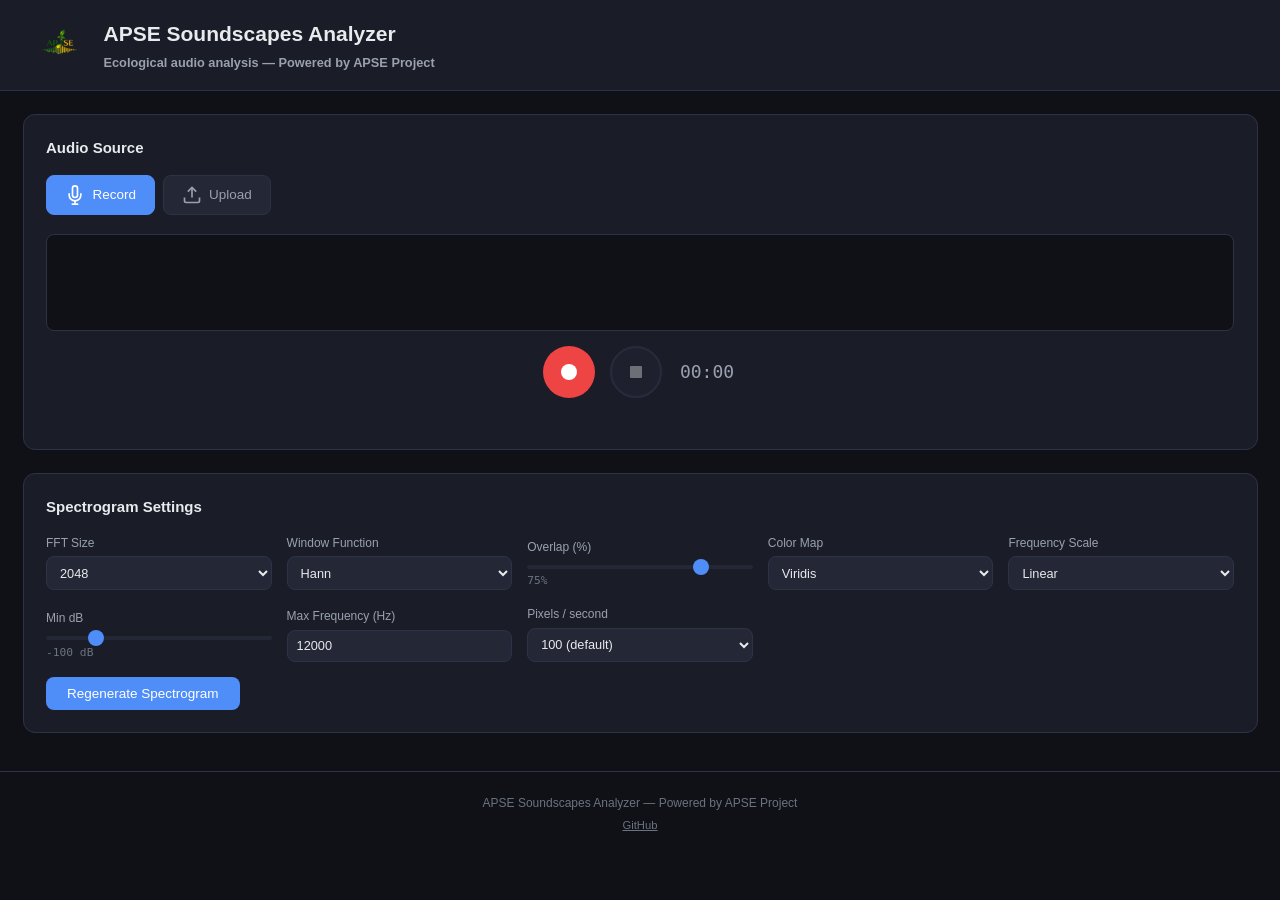
<file: index.html>
<!DOCTYPE html>
<html lang="it">
<head>
    <meta charset="UTF-8">
    <meta name="viewport" content="width=device-width, initial-scale=1.0">
    <title>APSE Soundscapes Analyzer</title>
    <link rel="stylesheet" href="css/style.css">
</head>
<body>
    <header class="app-header">
        <div class="header-content">
            <div class="logo">
                <img src="logo_apse.png" alt="APSE Logo" style="height: 48px;">
                <div>
                    <span style="font-size: 1.4rem; font-weight: 700;">APSE Soundscapes Analyzer</span>
                    <p class="subtitle">Ecological audio analysis &mdash; Powered by APSE Project</p>
                </div>
            </div>
        </div>
    </header>

    <main class="app-main">
        <!-- Source Selection -->
        <section class="panel source-panel">
            <h2 class="panel-title">Audio Source</h2>
            <div class="source-tabs">
                <button class="tab-btn active" data-tab="record">
                    <svg viewBox="0 0 24 24" width="20" height="20" fill="none" stroke="currentColor" stroke-width="2">
                        <path d="M12 1a3 3 0 0 0-3 3v8a3 3 0 0 0 6 0V4a3 3 0 0 0-3-3z"/>
                        <path d="M19 10v2a7 7 0 0 1-14 0v-2"/>
                        <line x1="12" y1="19" x2="12" y2="23"/>
                        <line x1="8" y1="23" x2="16" y2="23"/>
                    </svg>
                    Record
                </button>
                <button class="tab-btn" data-tab="upload">
                    <svg viewBox="0 0 24 24" width="20" height="20" fill="none" stroke="currentColor" stroke-width="2">
                        <path d="M21 15v4a2 2 0 0 1-2 2H5a2 2 0 0 1-2-2v-4"/>
                        <polyline points="17 8 12 3 7 8"/>
                        <line x1="12" y1="3" x2="12" y2="15"/>
                    </svg>
                    Upload
                </button>
            </div>

            <!-- Record Tab -->
            <div class="tab-content active" id="tab-record">
                <div class="record-container">
                    <div class="record-visualizer">
                        <canvas id="record-waveform" width="600" height="80"></canvas>
                    </div>
                    <div class="record-controls">
                        <button id="btn-record" class="btn btn-record" title="Start Recording">
                            <svg viewBox="0 0 24 24" width="24" height="24" fill="currentColor">
                                <circle cx="12" cy="12" r="8"/>
                            </svg>
                        </button>
                        <button id="btn-stop-record" class="btn btn-stop" title="Stop Recording" disabled>
                            <svg viewBox="0 0 24 24" width="24" height="24" fill="currentColor">
                                <rect x="6" y="6" width="12" height="12" rx="1"/>
                            </svg>
                        </button>
                        <span id="record-timer" class="record-timer">00:00</span>
                    </div>
                    <div id="record-status" class="status-msg"></div>
                </div>
            </div>

            <!-- Upload Tab -->
            <div class="tab-content" id="tab-upload">
                <div class="upload-container" id="drop-zone">
                    <svg viewBox="0 0 24 24" width="48" height="48" fill="none" stroke="currentColor" stroke-width="1.5">
                        <path d="M21 15v4a2 2 0 0 1-2 2H5a2 2 0 0 1-2-2v-4"/>
                        <polyline points="17 8 12 3 7 8"/>
                        <line x1="12" y1="3" x2="12" y2="15"/>
                    </svg>
                    <p>Drag and drop an audio file here</p>
                    <p class="upload-hint">or</p>
                    <label class="btn btn-primary upload-btn">
                        Browse Files
                        <input type="file" id="file-input" accept="audio/*,.wav,.mp3,.ogg,.flac,.m4a,.aac,.webm" hidden>
                    </label>
                    <p class="upload-formats">WAV, MP3, OGG, FLAC, M4A, AAC, WebM</p>
                </div>
                <div id="file-info" class="file-info hidden"></div>
            </div>
        </section>

        <!-- Spectrogram Display -->
        <section class="panel spectrogram-panel hidden" id="spectrogram-section">
            <div class="spectrogram-header">
                <h2 class="panel-title">Spectrogram</h2>
                <div class="spectrogram-actions">
                    <button id="btn-zoom-in" class="btn btn-icon" title="Zoom In">
                        <svg viewBox="0 0 24 24" width="18" height="18" fill="none" stroke="currentColor" stroke-width="2">
                            <circle cx="11" cy="11" r="8"/><line x1="21" y1="21" x2="16.65" y2="16.65"/>
                            <line x1="11" y1="8" x2="11" y2="14"/><line x1="8" y1="11" x2="14" y2="11"/>
                        </svg>
                    </button>
                    <button id="btn-zoom-out" class="btn btn-icon" title="Zoom Out">
                        <svg viewBox="0 0 24 24" width="18" height="18" fill="none" stroke="currentColor" stroke-width="2">
                            <circle cx="11" cy="11" r="8"/><line x1="21" y1="21" x2="16.65" y2="16.65"/>
                            <line x1="8" y1="11" x2="14" y2="11"/>
                        </svg>
                    </button>
                    <button id="btn-zoom-reset" class="btn btn-icon" title="Reset Zoom">
                        <svg viewBox="0 0 24 24" width="18" height="18" fill="none" stroke="currentColor" stroke-width="2">
                            <polyline points="1 4 1 10 7 10"/><polyline points="23 20 23 14 17 14"/>
                            <path d="M20.49 9A9 9 0 0 0 5.64 5.64L1 10m22 4l-4.64 4.36A9 9 0 0 1 3.51 15"/>
                        </svg>
                    </button>
                    <div class="divider-v"></div>
                    <button id="btn-export-png" class="btn btn-icon" title="Export as PNG">
                        <svg viewBox="0 0 24 24" width="18" height="18" fill="none" stroke="currentColor" stroke-width="2">
                            <path d="M21 15v4a2 2 0 0 1-2 2H5a2 2 0 0 1-2-2v-4"/>
                            <polyline points="7 10 12 15 17 10"/>
                            <line x1="12" y1="15" x2="12" y2="3"/>
                        </svg>
                    </button>
                </div>
            </div>

            <div class="spectrogram-wrapper" id="spectrogram-wrapper">
                <canvas id="spectrogram-freq-axis" class="freq-axis" width="60" height="512"></canvas>
                <div class="spectrogram-scroll" id="spectrogram-scroll">
                    <canvas id="spectrogram-canvas" width="1200" height="512"></canvas>
                    <canvas id="spectrogram-overlay" class="spectrogram-overlay" width="1200" height="512"></canvas>
                </div>
            </div>
            <div class="spectrogram-time-axis-wrapper">
                <div class="freq-axis-spacer"></div>
                <div class="time-axis-scroll" id="time-axis-scroll">
                    <canvas id="spectrogram-time-axis" class="time-axis" width="1200" height="30"></canvas>
                </div>
            </div>

            <div class="color-legend" id="color-legend">
                <span class="legend-label">-100 dB</span>
                <canvas id="color-legend-canvas" width="200" height="14"></canvas>
                <span class="legend-label">0 dB</span>
            </div>

            <div class="cursor-info" id="cursor-info">
                <span id="cursor-time">Time: --</span>
                <span id="cursor-freq">Freq: --</span>
                <span id="cursor-amp">Amp: --</span>
            </div>

            <div class="analyze-species-container">
                <button id="analyzeSpeciesBtn" class="btn analyze-species-btn" onclick="window.open('https://birdnet.cornell.edu/demo', '_blank')">Analyze species here</button>
            </div>
        </section>

        <!-- Species Analysis Link -->
        <div class="species-link-container hidden" id="species-link-section">
            <a href="https://birdnet.cornell.edu/demo" target="_blank" rel="noopener noreferrer" class="species-link">
                <svg viewBox="0 0 24 24" width="16" height="16" fill="none" stroke="currentColor" stroke-width="2">
                    <circle cx="11" cy="11" r="8"/><line x1="21" y1="21" x2="16.65" y2="16.65"/>
                </svg>
                Analizza le specie qui
                <svg viewBox="0 0 24 24" width="14" height="14" fill="none" stroke="currentColor" stroke-width="2">
                    <path d="M18 13v6a2 2 0 0 1-2 2H5a2 2 0 0 1-2-2V8a2 2 0 0 1 2-2h6"/>
                    <polyline points="15 3 21 3 21 9"/>
                    <line x1="10" y1="14" x2="21" y2="3"/>
                </svg>
            </a>
        </div>

        <!-- Audio Player -->
        <section class="panel player-panel hidden" id="player-section">
            <div class="player-controls">
                <button id="btn-play" class="btn btn-play" title="Play">
                    <svg viewBox="0 0 24 24" width="22" height="22" fill="currentColor">
                        <polygon points="5 3 19 12 5 21 5 3"/>
                    </svg>
                </button>
                <button id="btn-pause" class="btn btn-play hidden" title="Pause">
                    <svg viewBox="0 0 24 24" width="22" height="22" fill="currentColor">
                        <rect x="6" y="4" width="4" height="16"/><rect x="14" y="4" width="4" height="16"/>
                    </svg>
                </button>
                <div class="player-progress-wrapper">
                    <div class="player-progress" id="player-progress">
                        <div class="player-progress-bar" id="player-progress-bar"></div>
                    </div>
                    <div class="player-time">
                        <span id="player-current">0:00</span>
                        <span id="player-duration">0:00</span>
                    </div>
                </div>
                <div class="volume-control">
                    <svg viewBox="0 0 24 24" width="18" height="18" fill="none" stroke="currentColor" stroke-width="2">
                        <polygon points="11 5 6 9 2 9 2 15 6 15 11 19 11 5"/>
                        <path d="M19.07 4.93a10 10 0 0 1 0 14.14M15.54 8.46a5 5 0 0 1 0 7.07"/>
                    </svg>
                    <input type="range" id="volume-slider" min="0" max="1" step="0.05" value="0.8" class="volume-slider">
                </div>
            </div>
        </section>

        <!-- Settings -->
        <section class="panel settings-panel">
            <h2 class="panel-title">Spectrogram Settings</h2>
            <div class="settings-grid">
                <div class="setting-group">
                    <label for="fft-size">FFT Size</label>
                    <select id="fft-size">
                        <option value="256">256</option>
                        <option value="512">512</option>
                        <option value="1024">1024</option>
                        <option value="2048" selected>2048</option>
                        <option value="4096">4096</option>
                        <option value="8192">8192</option>
                    </select>
                </div>
                <div class="setting-group">
                    <label for="window-fn">Window Function</label>
                    <select id="window-fn">
                        <option value="hann" selected>Hann</option>
                        <option value="hamming">Hamming</option>
                        <option value="blackman">Blackman</option>
                        <option value="bartlett">Bartlett</option>
                        <option value="rectangular">Rectangular</option>
                    </select>
                </div>
                <div class="setting-group">
                    <label for="overlap">Overlap (%)</label>
                    <input type="range" id="overlap" min="0" max="95" step="5" value="75">
                    <span id="overlap-value" class="range-value">75%</span>
                </div>
                <div class="setting-group">
                    <label for="color-map">Color Map</label>
                    <select id="color-map">
                        <option value="viridis" selected>Viridis</option>
                        <option value="magma">Magma</option>
                        <option value="inferno">Inferno</option>
                        <option value="plasma">Plasma</option>
                        <option value="grayscale">Grayscale</option>
                        <option value="jet">Jet</option>
                    </select>
                </div>
                <div class="setting-group">
                    <label for="freq-scale">Frequency Scale</label>
                    <select id="freq-scale">
                        <option value="linear" selected>Linear</option>
                        <option value="mel">Mel</option>
                        <option value="log">Logarithmic</option>
                    </select>
                </div>
                <div class="setting-group">
                    <label for="min-db">Min dB</label>
                    <input type="range" id="min-db" min="-120" max="-20" step="5" value="-100">
                    <span id="min-db-value" class="range-value">-100 dB</span>
                </div>
                <div class="setting-group">
                    <label for="max-freq">Max Frequency (Hz)</label>
                    <input type="number" id="max-freq" min="1000" max="24000" step="500" value="12000">
                </div>
                <div class="setting-group">
                    <label for="pixels-per-sec">Pixels / second</label>
                    <select id="pixels-per-sec">
                        <option value="50">50 (compact)</option>
                        <option value="100" selected>100 (default)</option>
                        <option value="200">200 (detailed)</option>
                        <option value="400">400 (high detail)</option>
                    </select>
                </div>
                <div class="setting-actions">
                    <button id="btn-regenerate" class="btn btn-primary">Regenerate Spectrogram</button>
                </div>
            </div>
        </section>
    </main>

    <footer class="app-footer">
        <p>APSE Soundscapes Analyzer &mdash; Powered by APSE Project</p>
        <p style="margin-top: 0.3rem; font-size: 0.75rem;">
            <a href="https://github.com/ApseProjectEU/apse-birdnet-server" target="_blank" style="color: var(--text-muted);">GitHub</a>
        </p>
    </footer>

    <!-- Loading overlay -->
    <div class="loading-overlay hidden" id="loading-overlay">
        <div class="loading-spinner"></div>
        <p id="loading-text">Generating spectrogram...</p>
    </div>

    <script src="js/colormaps.js"></script>
    <script src="js/spectrogram.js"></script>
    <script src="js/recorder.js"></script>
    <script src="js/player.js"></script>
    <script src="js/app.js"></script>
</body>
</html>
</file>
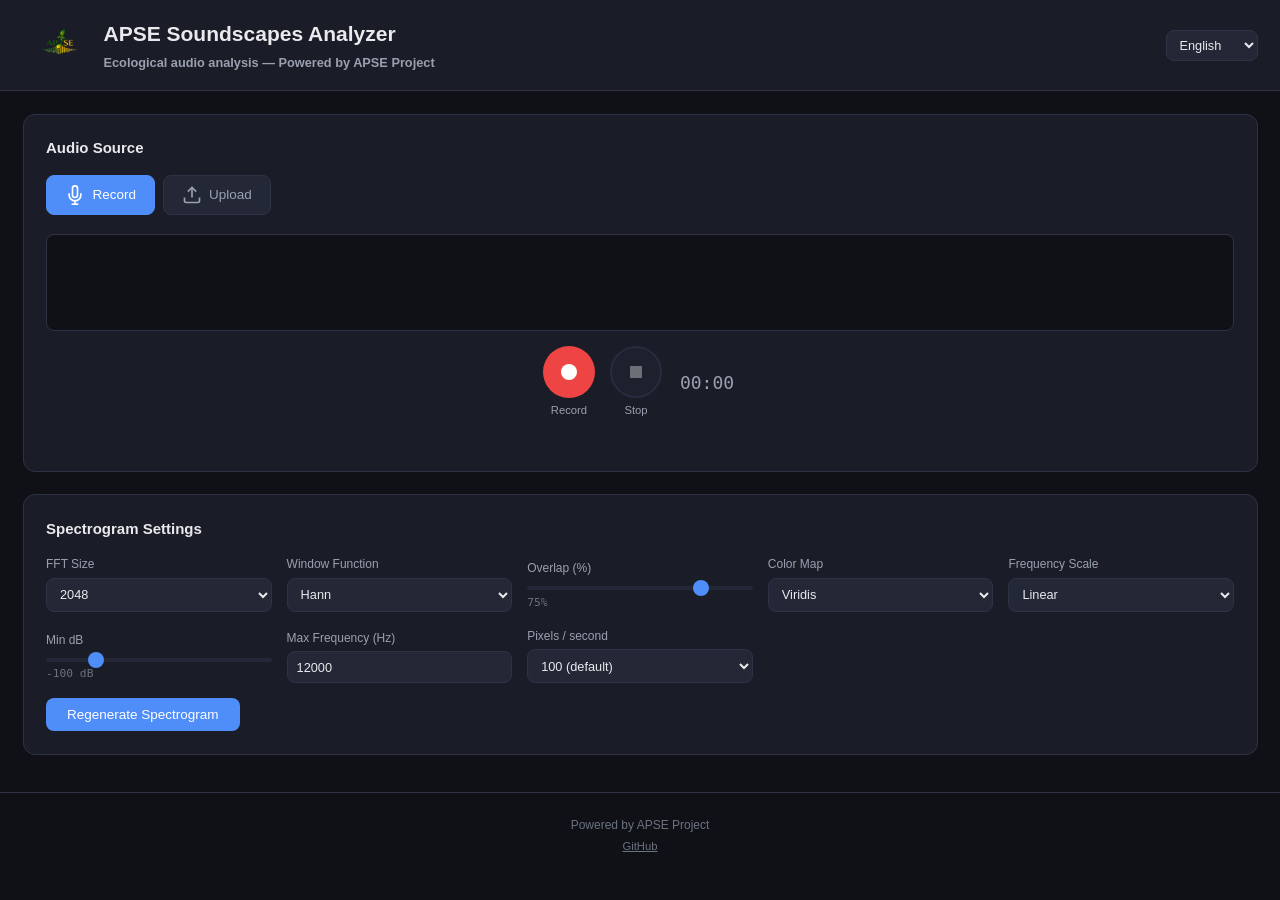
<file: webapp/index.html>
<!DOCTYPE html>
<html lang="en">
<head>
    <meta charset="UTF-8">
    <meta name="viewport" content="width=device-width, initial-scale=1.0">
    <title>APSE Soundscapes Analyzer</title>
    <link rel="stylesheet" href="css/style.css">
</head>
<body>
    <header class="app-header">
        <div class="header-content">
            <div class="logo">
                <img src="logo_apse.png" alt="APSE Logo" style="height: 48px;">
                <div>
                    <span id="appTitle" style="font-size: 1.4rem; font-weight: 700;">APSE Soundscapes Analyzer</span>
                    <p class="subtitle">Ecological audio analysis &mdash; Powered by APSE Project</p>
                </div>
            </div>
            <select id="languageSelector">
                <option value="en">English</option>
                <option value="it">Italiano</option>
                <option value="es">Español</option>
                <option value="el">Ελληνικά</option>
            </select>
        </div>
    </header>

    <main class="app-main">
        <!-- Source Selection -->
        <section class="panel source-panel">
            <h2 class="panel-title">Audio Source</h2>
            <div class="source-tabs">
                <button class="tab-btn active" data-tab="record">
                    <svg viewBox="0 0 24 24" width="20" height="20" fill="none" stroke="currentColor" stroke-width="2">
                        <path d="M12 1a3 3 0 0 0-3 3v8a3 3 0 0 0 6 0V4a3 3 0 0 0-3-3z"/>
                        <path d="M19 10v2a7 7 0 0 1-14 0v-2"/>
                        <line x1="12" y1="19" x2="12" y2="23"/>
                        <line x1="8" y1="23" x2="16" y2="23"/>
                    </svg>
                    <span>Record</span>
                </button>
                <button class="tab-btn" data-tab="upload">
                    <svg viewBox="0 0 24 24" width="20" height="20" fill="none" stroke="currentColor" stroke-width="2">
                        <path d="M21 15v4a2 2 0 0 1-2 2H5a2 2 0 0 1-2-2v-4"/>
                        <polyline points="17 8 12 3 7 8"/>
                        <line x1="12" y1="3" x2="12" y2="15"/>
                    </svg>
                    Upload
                </button>
            </div>

            <!-- Record Tab -->
            <div class="tab-content active" id="tab-record">
                <div class="record-container">
                    <div class="record-visualizer">
                        <canvas id="record-waveform" width="600" height="80"></canvas>
                    </div>
                    <div class="record-controls">
                        <div class="record-btn-group">
                            <button id="btn-record" class="btn btn-record" title="Start Recording">
                                <svg viewBox="0 0 24 24" width="24" height="24" fill="currentColor">
                                    <circle cx="12" cy="12" r="8"/>
                                </svg>
                            </button>
                            <span id="recordBtn" class="record-btn-label">Record</span>
                        </div>
                        <div class="record-btn-group">
                            <button id="btn-stop-record" class="btn btn-stop" title="Stop Recording" disabled>
                                <svg viewBox="0 0 24 24" width="24" height="24" fill="currentColor">
                                    <rect x="6" y="6" width="12" height="12" rx="1"/>
                                </svg>
                            </button>
                            <span id="stopBtn" class="record-btn-label">Stop</span>
                        </div>
                        <span id="record-timer" class="record-timer">00:00</span>
                    </div>
                    <div id="record-status" class="status-msg"></div>
                </div>
            </div>

            <!-- Upload Tab -->
            <div class="tab-content" id="tab-upload">
                <div class="upload-container" id="drop-zone">
                    <svg viewBox="0 0 24 24" width="48" height="48" fill="none" stroke="currentColor" stroke-width="1.5">
                        <path d="M21 15v4a2 2 0 0 1-2 2H5a2 2 0 0 1-2-2v-4"/>
                        <polyline points="17 8 12 3 7 8"/>
                        <line x1="12" y1="3" x2="12" y2="15"/>
                    </svg>
                    <p>Drag and drop an audio file here</p>
                    <p class="upload-hint">or</p>
                    <label class="btn btn-primary upload-btn">
                        <span id="uploadLabel">Upload audio</span>
                        <input type="file" id="file-input" accept="audio/*,.wav,.mp3,.ogg,.flac,.m4a,.aac,.webm" hidden>
                    </label>
                    <p class="upload-formats">WAV, MP3, OGG, FLAC, M4A, AAC, WebM</p>
                </div>
                <div id="file-info" class="file-info hidden"></div>
            </div>
        </section>

        <!-- Spectrogram Display -->
        <section class="panel spectrogram-panel hidden" id="spectrogram-section">
            <div class="spectrogram-header">
                <h2 class="panel-title">Spectrogram</h2>
                <div class="spectrogram-actions">
                    <button id="btn-zoom-in" class="btn btn-icon" title="Zoom In">
                        <svg viewBox="0 0 24 24" width="18" height="18" fill="none" stroke="currentColor" stroke-width="2">
                            <circle cx="11" cy="11" r="8"/><line x1="21" y1="21" x2="16.65" y2="16.65"/>
                            <line x1="11" y1="8" x2="11" y2="14"/><line x1="8" y1="11" x2="14" y2="11"/>
                        </svg>
                    </button>
                    <button id="btn-zoom-out" class="btn btn-icon" title="Zoom Out">
                        <svg viewBox="0 0 24 24" width="18" height="18" fill="none" stroke="currentColor" stroke-width="2">
                            <circle cx="11" cy="11" r="8"/><line x1="21" y1="21" x2="16.65" y2="16.65"/>
                            <line x1="8" y1="11" x2="14" y2="11"/>
                        </svg>
                    </button>
                    <button id="btn-zoom-reset" class="btn btn-icon" title="Reset Zoom">
                        <svg viewBox="0 0 24 24" width="18" height="18" fill="none" stroke="currentColor" stroke-width="2">
                            <polyline points="1 4 1 10 7 10"/><polyline points="23 20 23 14 17 14"/>
                            <path d="M20.49 9A9 9 0 0 0 5.64 5.64L1 10m22 4l-4.64 4.36A9 9 0 0 1 3.51 15"/>
                        </svg>
                    </button>
                    <div class="divider-v"></div>
                    <button id="btn-export-png" class="btn btn-icon" title="Export as PNG">
                        <svg viewBox="0 0 24 24" width="18" height="18" fill="none" stroke="currentColor" stroke-width="2">
                            <path d="M21 15v4a2 2 0 0 1-2 2H5a2 2 0 0 1-2-2v-4"/>
                            <polyline points="7 10 12 15 17 10"/>
                            <line x1="12" y1="15" x2="12" y2="3"/>
                        </svg>
                    </button>
                </div>
            </div>

            <div class="spectrogram-wrapper" id="spectrogram-wrapper">
                <canvas id="spectrogram-freq-axis" class="freq-axis" width="60" height="512"></canvas>
                <div class="spectrogram-scroll" id="spectrogram-scroll">
                    <canvas id="spectrogram-canvas" width="1200" height="512"></canvas>
                    <canvas id="spectrogram-overlay" class="spectrogram-overlay" width="1200" height="512"></canvas>
                </div>
            </div>
            <div class="spectrogram-time-axis-wrapper">
                <div class="freq-axis-spacer"></div>
                <div class="time-axis-scroll" id="time-axis-scroll">
                    <canvas id="spectrogram-time-axis" class="time-axis" width="1200" height="30"></canvas>
                </div>
            </div>

            <div class="color-legend" id="color-legend">
                <span class="legend-label">-100 dB</span>
                <canvas id="color-legend-canvas" width="200" height="14"></canvas>
                <span class="legend-label">0 dB</span>
            </div>

            <div class="cursor-info" id="cursor-info">
                <span id="cursor-time">Time: --</span>
                <span id="cursor-freq">Freq: --</span>
                <span id="cursor-amp">Amp: --</span>
            </div>

            <div class="analyze-species-container">
                <button id="analyzeSpeciesBtn" class="btn analyze-species-btn" onclick="window.open('https://birdnet.cornell.edu/demo', '_blank')">Analyze species here</button>
            </div>
        </section>

        <!-- Species Analysis Link -->
        <div class="species-link-container hidden" id="species-link-section">
            <a href="https://birdnet.cornell.edu/demo" target="_blank" rel="noopener noreferrer" class="species-link">
                <svg viewBox="0 0 24 24" width="16" height="16" fill="none" stroke="currentColor" stroke-width="2">
                    <circle cx="11" cy="11" r="8"/><line x1="21" y1="21" x2="16.65" y2="16.65"/>
                </svg>
                Analizza le specie qui
                <svg viewBox="0 0 24 24" width="14" height="14" fill="none" stroke="currentColor" stroke-width="2">
                    <path d="M18 13v6a2 2 0 0 1-2 2H5a2 2 0 0 1-2-2V8a2 2 0 0 1 2-2h6"/>
                    <polyline points="15 3 21 3 21 9"/>
                    <line x1="10" y1="14" x2="21" y2="3"/>
                </svg>
            </a>
        </div>

        <!-- Audio Player -->
        <section class="panel player-panel hidden" id="player-section">
            <div class="player-controls">
                <button id="btn-play" class="btn btn-play" title="Play">
                    <svg viewBox="0 0 24 24" width="22" height="22" fill="currentColor">
                        <polygon points="5 3 19 12 5 21 5 3"/>
                    </svg>
                </button>
                <button id="btn-pause" class="btn btn-play hidden" title="Pause">
                    <svg viewBox="0 0 24 24" width="22" height="22" fill="currentColor">
                        <rect x="6" y="4" width="4" height="16"/><rect x="14" y="4" width="4" height="16"/>
                    </svg>
                </button>
                <div class="player-progress-wrapper">
                    <div class="player-progress" id="player-progress">
                        <div class="player-progress-bar" id="player-progress-bar"></div>
                    </div>
                    <div class="player-time">
                        <span id="player-current">0:00</span>
                        <span id="player-duration">0:00</span>
                    </div>
                </div>
                <div class="volume-control">
                    <svg viewBox="0 0 24 24" width="18" height="18" fill="none" stroke="currentColor" stroke-width="2">
                        <polygon points="11 5 6 9 2 9 2 15 6 15 11 19 11 5"/>
                        <path d="M19.07 4.93a10 10 0 0 1 0 14.14M15.54 8.46a5 5 0 0 1 0 7.07"/>
                    </svg>
                    <input type="range" id="volume-slider" min="0" max="1" step="0.05" value="0.8" class="volume-slider">
                </div>
            </div>
        </section>

        <!-- Settings -->
        <section class="panel settings-panel">
            <h2 class="panel-title">Spectrogram Settings</h2>
            <div class="settings-grid">
                <div class="setting-group">
                    <label for="fft-size">FFT Size</label>
                    <select id="fft-size">
                        <option value="256">256</option>
                        <option value="512">512</option>
                        <option value="1024">1024</option>
                        <option value="2048" selected>2048</option>
                        <option value="4096">4096</option>
                        <option value="8192">8192</option>
                    </select>
                </div>
                <div class="setting-group">
                    <label for="window-fn">Window Function</label>
                    <select id="window-fn">
                        <option value="hann" selected>Hann</option>
                        <option value="hamming">Hamming</option>
                        <option value="blackman">Blackman</option>
                        <option value="bartlett">Bartlett</option>
                        <option value="rectangular">Rectangular</option>
                    </select>
                </div>
                <div class="setting-group">
                    <label for="overlap">Overlap (%)</label>
                    <input type="range" id="overlap" min="0" max="95" step="5" value="75">
                    <span id="overlap-value" class="range-value">75%</span>
                </div>
                <div class="setting-group">
                    <label for="color-map">Color Map</label>
                    <select id="color-map">
                        <option value="viridis" selected>Viridis</option>
                        <option value="magma">Magma</option>
                        <option value="inferno">Inferno</option>
                        <option value="plasma">Plasma</option>
                        <option value="grayscale">Grayscale</option>
                        <option value="jet">Jet</option>
                    </select>
                </div>
                <div class="setting-group">
                    <label for="freq-scale">Frequency Scale</label>
                    <select id="freq-scale">
                        <option value="linear" selected>Linear</option>
                        <option value="mel">Mel</option>
                        <option value="log">Logarithmic</option>
                    </select>
                </div>
                <div class="setting-group">
                    <label for="min-db">Min dB</label>
                    <input type="range" id="min-db" min="-120" max="-20" step="5" value="-100">
                    <span id="min-db-value" class="range-value">-100 dB</span>
                </div>
                <div class="setting-group">
                    <label for="max-freq">Max Frequency (Hz)</label>
                    <input type="number" id="max-freq" min="1000" max="24000" step="500" value="12000">
                </div>
                <div class="setting-group">
                    <label for="pixels-per-sec">Pixels / second</label>
                    <select id="pixels-per-sec">
                        <option value="50">50 (compact)</option>
                        <option value="100" selected>100 (default)</option>
                        <option value="200">200 (detailed)</option>
                        <option value="400">400 (high detail)</option>
                    </select>
                </div>
                <div class="setting-actions">
                    <button id="btn-regenerate" class="btn btn-primary">Regenerate Spectrogram</button>
                </div>
            </div>
        </section>
    </main>

    <footer class="app-footer">
        <p id="footerText">Powered by APSE Project</p>
        <p style="margin-top: 0.3rem; font-size: 0.75rem;">
            <a href="https://github.com/ApseProjectEU/apse-birdnet-server" target="_blank" style="color: var(--text-muted);">GitHub</a>
        </p>
    </footer>

    <!-- Loading overlay -->
    <div class="loading-overlay hidden" id="loading-overlay">
        <div class="loading-spinner"></div>
        <p id="loading-text">Generating spectrogram...</p>
    </div>

    <script src="js/colormaps.js"></script>
    <script src="js/spectrogram.js"></script>
    <script src="js/recorder.js"></script>
    <script src="js/player.js"></script>
    <script type="module" src="js/translations.js"></script>
    <script type="module" src="js/app.js"></script>
</body>
</html>
</file>
<file: css/style.css>
/* ========================================
   Audio Spectrogram Generator - Styles
   ======================================== */

:root {
    --bg-primary: #0f1117;
    --bg-secondary: #1a1d27;
    --bg-tertiary: #242836;
    --bg-hover: #2d3247;
    --text-primary: #e8eaed;
    --text-secondary: #9aa0b0;
    --text-muted: #6b7280;
    --accent: #4f8df9;
    --accent-hover: #3a7ae8;
    --accent-glow: rgba(79, 141, 249, 0.25);
    --danger: #ef4444;
    --danger-glow: rgba(239, 68, 68, 0.3);
    --success: #22c55e;
    --border: #2d3247;
    --border-light: #3a4060;
    --radius: 8px;
    --radius-lg: 12px;
    --shadow: 0 2px 8px rgba(0,0,0,0.3);
    --transition: 0.2s ease;
}

* {
    margin: 0;
    padding: 0;
    box-sizing: border-box;
}

html {
    font-size: 15px;
}

body {
    font-family: -apple-system, BlinkMacSystemFont, 'Segoe UI', Roboto, 'Helvetica Neue', Arial, sans-serif;
    background: var(--bg-primary);
    color: var(--text-primary);
    line-height: 1.5;
    min-height: 100vh;
    overflow-x: hidden;
}

/* Header */
.app-header {
    background: var(--bg-secondary);
    border-bottom: 1px solid var(--border);
    padding: 1.2rem 1.5rem;
}

.header-content {
    max-width: 1400px;
    margin: 0 auto;
}

.logo {
    display: flex;
    align-items: center;
    gap: 0.6rem;
    font-size: 1.4rem;
    font-weight: 700;
    color: var(--text-primary);
}

.logo-icon {
    color: var(--accent);
}

.subtitle {
    color: var(--text-secondary);
    font-size: 0.85rem;
    margin-top: 0.25rem;
}

/* Main */
.app-main {
    max-width: 1400px;
    margin: 0 auto;
    padding: 1.5rem;
    display: flex;
    flex-direction: column;
    gap: 1.5rem;
}

/* Panels */
.panel {
    background: var(--bg-secondary);
    border: 1px solid var(--border);
    border-radius: var(--radius-lg);
    padding: 1.5rem;
}

.panel-title {
    font-size: 1rem;
    font-weight: 600;
    color: var(--text-primary);
    margin-bottom: 1rem;
}

/* Tabs */
.source-tabs {
    display: flex;
    gap: 0.5rem;
    margin-bottom: 1.25rem;
}

.tab-btn {
    display: flex;
    align-items: center;
    gap: 0.5rem;
    padding: 0.6rem 1.2rem;
    background: var(--bg-tertiary);
    border: 1px solid var(--border);
    border-radius: var(--radius);
    color: var(--text-secondary);
    font-size: 0.9rem;
    cursor: pointer;
    transition: all var(--transition);
}

.tab-btn:hover {
    background: var(--bg-hover);
    color: var(--text-primary);
}

.tab-btn.active {
    background: var(--accent);
    border-color: var(--accent);
    color: #fff;
}

.tab-content {
    display: none;
}

.tab-content.active {
    display: block;
}

/* Record */
.record-container {
    text-align: center;
}

.record-visualizer {
    background: var(--bg-primary);
    border: 1px solid var(--border);
    border-radius: var(--radius);
    padding: 0.5rem;
    margin-bottom: 1rem;
    overflow: hidden;
}

.record-visualizer canvas {
    width: 100%;
    height: 80px;
    display: block;
}

.record-controls {
    display: flex;
    align-items: center;
    justify-content: center;
    gap: 1rem;
}

.record-timer {
    font-family: 'SF Mono', 'Fira Code', monospace;
    font-size: 1.2rem;
    color: var(--text-secondary);
    min-width: 60px;
}

.status-msg {
    margin-top: 0.75rem;
    font-size: 0.85rem;
    color: var(--text-secondary);
    min-height: 1.4em;
}

/* Upload */
.upload-container {
    display: flex;
    flex-direction: column;
    align-items: center;
    justify-content: center;
    gap: 0.75rem;
    padding: 2.5rem 1.5rem;
    border: 2px dashed var(--border-light);
    border-radius: var(--radius-lg);
    color: var(--text-secondary);
    cursor: pointer;
    transition: all var(--transition);
}

.upload-container:hover,
.upload-container.drag-over {
    border-color: var(--accent);
    background: rgba(79, 141, 249, 0.05);
}

.upload-container.drag-over {
    background: rgba(79, 141, 249, 0.1);
}

.upload-hint {
    font-size: 0.8rem;
    color: var(--text-muted);
}

.upload-formats {
    font-size: 0.75rem;
    color: var(--text-muted);
}

.file-info {
    margin-top: 1rem;
    padding: 0.75rem 1rem;
    background: var(--bg-tertiary);
    border-radius: var(--radius);
    font-size: 0.85rem;
    color: var(--text-secondary);
}

.file-info .file-name {
    color: var(--text-primary);
    font-weight: 500;
}

/* Buttons */
.btn {
    display: inline-flex;
    align-items: center;
    justify-content: center;
    border: none;
    border-radius: var(--radius);
    cursor: pointer;
    font-size: 0.9rem;
    font-weight: 500;
    transition: all var(--transition);
    gap: 0.4rem;
}

.btn:disabled {
    opacity: 0.4;
    cursor: not-allowed;
}

.btn-primary {
    padding: 0.6rem 1.4rem;
    background: var(--accent);
    color: #fff;
}

.btn-primary:hover:not(:disabled) {
    background: var(--accent-hover);
    box-shadow: 0 0 12px var(--accent-glow);
}

.btn-record {
    width: 52px;
    height: 52px;
    border-radius: 50%;
    background: var(--danger);
    color: #fff;
    padding: 0;
}

.btn-record:hover:not(:disabled) {
    box-shadow: 0 0 16px var(--danger-glow);
    transform: scale(1.05);
}

.btn-record.recording {
    animation: pulse-record 1.2s ease-in-out infinite;
}

@keyframes pulse-record {
    0%, 100% { box-shadow: 0 0 0 0 var(--danger-glow); }
    50% { box-shadow: 0 0 0 12px rgba(239, 68, 68, 0); }
}

.btn-stop {
    width: 52px;
    height: 52px;
    border-radius: 50%;
    background: var(--bg-tertiary);
    border: 2px solid var(--border-light);
    color: var(--text-primary);
    padding: 0;
}

.btn-stop:hover:not(:disabled) {
    background: var(--bg-hover);
}

.btn-icon {
    width: 36px;
    height: 36px;
    background: var(--bg-tertiary);
    border: 1px solid var(--border);
    color: var(--text-secondary);
    padding: 0;
}

.btn-icon:hover:not(:disabled) {
    background: var(--bg-hover);
    color: var(--text-primary);
}

.upload-btn {
    cursor: pointer;
}

/* Spectrogram */
.spectrogram-panel {
    padding-bottom: 1rem;
}

.spectrogram-header {
    display: flex;
    align-items: center;
    justify-content: space-between;
    margin-bottom: 1rem;
}

.spectrogram-header .panel-title {
    margin-bottom: 0;
}

.spectrogram-actions {
    display: flex;
    align-items: center;
    gap: 0.4rem;
}

.divider-v {
    width: 1px;
    height: 24px;
    background: var(--border);
    margin: 0 0.3rem;
}

.spectrogram-wrapper {
    display: flex;
    background: var(--bg-primary);
    border: 1px solid var(--border);
    border-radius: var(--radius) var(--radius) 0 0;
    overflow: hidden;
    position: relative;
}

.freq-axis {
    flex-shrink: 0;
    display: block;
    width: 60px;
    background: var(--bg-primary);
    border-right: 1px solid var(--border);
}

.spectrogram-scroll {
    flex: 1;
    overflow-x: auto;
    overflow-y: hidden;
    position: relative;
    cursor: crosshair;
}

.spectrogram-scroll::-webkit-scrollbar {
    height: 8px;
}

.spectrogram-scroll::-webkit-scrollbar-track {
    background: var(--bg-primary);
}

.spectrogram-scroll::-webkit-scrollbar-thumb {
    background: var(--border-light);
    border-radius: 4px;
}

#spectrogram-canvas {
    display: block;
    image-rendering: pixelated;
}

.spectrogram-overlay {
    position: absolute;
    top: 0;
    left: 0;
    pointer-events: none;
}

.spectrogram-time-axis-wrapper {
    display: flex;
    background: var(--bg-primary);
    border: 1px solid var(--border);
    border-top: none;
    border-radius: 0 0 var(--radius) var(--radius);
    overflow: hidden;
}

.freq-axis-spacer {
    width: 60px;
    flex-shrink: 0;
    border-right: 1px solid var(--border);
}

.time-axis-scroll {
    flex: 1;
    overflow-x: hidden;
    overflow-y: hidden;
}

.time-axis {
    display: block;
}

.color-legend {
    display: flex;
    align-items: center;
    gap: 0.5rem;
    margin-top: 0.75rem;
    justify-content: center;
}

.legend-label {
    font-size: 0.75rem;
    color: var(--text-muted);
    font-family: 'SF Mono', 'Fira Code', monospace;
}

#color-legend-canvas {
    border-radius: 3px;
    border: 1px solid var(--border);
}

.cursor-info {
    display: flex;
    gap: 1.5rem;
    justify-content: center;
    margin-top: 0.5rem;
    font-size: 0.8rem;
    font-family: 'SF Mono', 'Fira Code', monospace;
    color: var(--text-muted);
}

/* Player */
.player-panel {
    padding: 1rem 1.5rem;
}

.player-controls {
    display: flex;
    align-items: center;
    gap: 1rem;
}

.btn-play {
    width: 44px;
    height: 44px;
    border-radius: 50%;
    background: var(--accent);
    color: #fff;
    flex-shrink: 0;
    padding: 0;
}

.btn-play:hover:not(:disabled) {
    background: var(--accent-hover);
    box-shadow: 0 0 12px var(--accent-glow);
}

.player-progress-wrapper {
    flex: 1;
}

.player-progress {
    height: 6px;
    background: var(--bg-tertiary);
    border-radius: 3px;
    cursor: pointer;
    position: relative;
    overflow: hidden;
}

.player-progress-bar {
    height: 100%;
    background: var(--accent);
    border-radius: 3px;
    width: 0;
    transition: width 0.1s linear;
}

.player-time {
    display: flex;
    justify-content: space-between;
    font-size: 0.75rem;
    color: var(--text-muted);
    font-family: 'SF Mono', 'Fira Code', monospace;
    margin-top: 0.3rem;
}

.volume-control {
    display: flex;
    align-items: center;
    gap: 0.4rem;
    color: var(--text-secondary);
    flex-shrink: 0;
}

.volume-slider {
    width: 80px;
    -webkit-appearance: none;
    appearance: none;
    height: 4px;
    background: var(--bg-tertiary);
    border-radius: 2px;
    outline: none;
}

.volume-slider::-webkit-slider-thumb {
    -webkit-appearance: none;
    width: 14px;
    height: 14px;
    border-radius: 50%;
    background: var(--accent);
    cursor: pointer;
}

.volume-slider::-moz-range-thumb {
    width: 14px;
    height: 14px;
    border-radius: 50%;
    background: var(--accent);
    cursor: pointer;
    border: none;
}

/* Settings */
.settings-grid {
    display: grid;
    grid-template-columns: repeat(auto-fill, minmax(200px, 1fr));
    gap: 1rem;
    align-items: end;
}

.setting-group {
    display: flex;
    flex-direction: column;
    gap: 0.3rem;
}

.setting-group label {
    font-size: 0.8rem;
    color: var(--text-secondary);
    font-weight: 500;
}

.setting-group select,
.setting-group input[type="number"] {
    padding: 0.5rem 0.6rem;
    background: var(--bg-tertiary);
    border: 1px solid var(--border);
    border-radius: var(--radius);
    color: var(--text-primary);
    font-size: 0.85rem;
    outline: none;
    transition: border-color var(--transition);
}

.setting-group select:focus,
.setting-group input[type="number"]:focus {
    border-color: var(--accent);
}

.setting-group input[type="range"] {
    -webkit-appearance: none;
    appearance: none;
    height: 4px;
    background: var(--bg-tertiary);
    border-radius: 2px;
    outline: none;
    margin-top: 0.3rem;
}

.setting-group input[type="range"]::-webkit-slider-thumb {
    -webkit-appearance: none;
    width: 16px;
    height: 16px;
    border-radius: 50%;
    background: var(--accent);
    cursor: pointer;
}

.setting-group input[type="range"]::-moz-range-thumb {
    width: 16px;
    height: 16px;
    border-radius: 50%;
    background: var(--accent);
    cursor: pointer;
    border: none;
}

.range-value {
    font-size: 0.75rem;
    color: var(--text-muted);
    font-family: 'SF Mono', 'Fira Code', monospace;
}

.setting-actions {
    display: flex;
    align-items: flex-end;
    grid-column: 1 / -1;
}

/* Footer */
.app-footer {
    text-align: center;
    padding: 1.5rem;
    color: var(--text-muted);
    font-size: 0.8rem;
    border-top: 1px solid var(--border);
    margin-top: 1rem;
}

/* Loading */
.loading-overlay {
    position: fixed;
    inset: 0;
    background: rgba(15, 17, 23, 0.85);
    display: flex;
    flex-direction: column;
    align-items: center;
    justify-content: center;
    gap: 1rem;
    z-index: 1000;
    backdrop-filter: blur(4px);
}

.loading-spinner {
    width: 48px;
    height: 48px;
    border: 3px solid var(--border);
    border-top-color: var(--accent);
    border-radius: 50%;
    animation: spin 0.8s linear infinite;
}

@keyframes spin {
    to { transform: rotate(360deg); }
}

.hidden {
    display: none !important;
}

/* Responsive */
@media (max-width: 768px) {
    html {
        font-size: 14px;
    }

    .app-main {
        padding: 1rem;
        gap: 1rem;
    }

    .panel {
        padding: 1rem;
    }

    .settings-grid {
        grid-template-columns: 1fr 1fr;
    }

    .player-controls {
        flex-wrap: wrap;
    }

    .volume-control {
        display: none;
    }

    .spectrogram-actions {
        flex-wrap: wrap;
    }

    .cursor-info {
        flex-direction: column;
        gap: 0.2rem;
        align-items: center;
    }

    .upload-container {
        padding: 1.5rem 1rem;
    }
}

@media (max-width: 480px) {
    .settings-grid {
        grid-template-columns: 1fr;
    }

    .logo {
        font-size: 1.1rem;
    }
}
/* Species Analysis Link */
.species-link-container {
    text-align: center;
    margin-top: 0.75rem;
}

.species-link {
    display: inline-flex;
    align-items: center;
    gap: 0.4rem;
    padding: 0.5rem 1rem;
    font-size: 0.85rem;
    color: var(--text-secondary);
    text-decoration: none;
    border: 1px solid var(--border);
    border-radius: var(--radius);
    background: var(--bg-secondary);
    transition: all var(--transition);
}

.species-link:hover {
    color: var(--accent);
    border-color: var(--accent);
    background: rgba(79, 141, 249, 0.05);
}
/* Analyze Species Button */
.analyze-species-container {
    text-align: center;
    margin-top: 0.75rem;
}
.analyze-species-btn {
    padding: 0.5rem 1rem;
    font-size: 0.85rem;
    color: var(--text-secondary);
    border: 1px solid var(--border);
    border-radius: var(--radius);
    background: var(--bg-secondary);
    cursor: pointer;
    transition: all var(--transition);
}
.analyze-species-btn:hover {
    color: var(--accent);
    border-color: var(--accent);
    background: rgba(79, 141, 249, 0.05);
}
</file>
<file: webapp/css/style.css>
/* ========================================
   Audio Spectrogram Generator - Styles
   ======================================== */

:root {
    --bg-primary: #0f1117;
    --bg-secondary: #1a1d27;
    --bg-tertiary: #242836;
    --bg-hover: #2d3247;
    --text-primary: #e8eaed;
    --text-secondary: #9aa0b0;
    --text-muted: #6b7280;
    --accent: #4f8df9;
    --accent-hover: #3a7ae8;
    --accent-glow: rgba(79, 141, 249, 0.25);
    --danger: #ef4444;
    --danger-glow: rgba(239, 68, 68, 0.3);
    --success: #22c55e;
    --border: #2d3247;
    --border-light: #3a4060;
    --radius: 8px;
    --radius-lg: 12px;
    --shadow: 0 2px 8px rgba(0,0,0,0.3);
    --transition: 0.2s ease;
}

* {
    margin: 0;
    padding: 0;
    box-sizing: border-box;
}

html {
    font-size: 15px;
}

body {
    font-family: -apple-system, BlinkMacSystemFont, 'Segoe UI', Roboto, 'Helvetica Neue', Arial, sans-serif;
    background: var(--bg-primary);
    color: var(--text-primary);
    line-height: 1.5;
    min-height: 100vh;
    overflow-x: hidden;
}

/* Header */
.app-header {
    background: var(--bg-secondary);
    border-bottom: 1px solid var(--border);
    padding: 1.2rem 1.5rem;
}

.header-content {
    max-width: 1400px;
    margin: 0 auto;
    display: flex;
    align-items: center;
    justify-content: space-between;
}

.logo {
    display: flex;
    align-items: center;
    gap: 0.6rem;
    font-size: 1.4rem;
    font-weight: 700;
    color: var(--text-primary);
}

.logo-icon {
    color: var(--accent);
}

.subtitle {
    color: var(--text-secondary);
    font-size: 0.85rem;
    margin-top: 0.25rem;
}

#languageSelector {
    padding: 0.4rem 0.6rem;
    background: var(--bg-tertiary);
    border: 1px solid var(--border);
    border-radius: var(--radius);
    color: var(--text-primary);
    font-size: 0.85rem;
    outline: none;
    cursor: pointer;
    transition: border-color var(--transition);
}

#languageSelector:focus {
    border-color: var(--accent);
}

/* Main */
.app-main {
    max-width: 1400px;
    margin: 0 auto;
    padding: 1.5rem;
    display: flex;
    flex-direction: column;
    gap: 1.5rem;
}

/* Panels */
.panel {
    background: var(--bg-secondary);
    border: 1px solid var(--border);
    border-radius: var(--radius-lg);
    padding: 1.5rem;
}

.panel-title {
    font-size: 1rem;
    font-weight: 600;
    color: var(--text-primary);
    margin-bottom: 1rem;
}

/* Tabs */
.source-tabs {
    display: flex;
    gap: 0.5rem;
    margin-bottom: 1.25rem;
}

.tab-btn {
    display: flex;
    align-items: center;
    gap: 0.5rem;
    padding: 0.6rem 1.2rem;
    background: var(--bg-tertiary);
    border: 1px solid var(--border);
    border-radius: var(--radius);
    color: var(--text-secondary);
    font-size: 0.9rem;
    cursor: pointer;
    transition: all var(--transition);
}

.tab-btn:hover {
    background: var(--bg-hover);
    color: var(--text-primary);
}

.tab-btn.active {
    background: var(--accent);
    border-color: var(--accent);
    color: #fff;
}

.tab-content {
    display: none;
}

.tab-content.active {
    display: block;
}

/* Record */
.record-container {
    text-align: center;
}

.record-visualizer {
    background: var(--bg-primary);
    border: 1px solid var(--border);
    border-radius: var(--radius);
    padding: 0.5rem;
    margin-bottom: 1rem;
    overflow: hidden;
}

.record-visualizer canvas {
    width: 100%;
    height: 80px;
    display: block;
}

.record-controls {
    display: flex;
    align-items: center;
    justify-content: center;
    gap: 1rem;
}

.record-btn-group {
    display: flex;
    flex-direction: column;
    align-items: center;
    gap: 0.3rem;
}

.record-btn-label {
    font-size: 0.75rem;
    color: var(--text-secondary);
}

.record-timer {
    font-family: 'SF Mono', 'Fira Code', monospace;
    font-size: 1.2rem;
    color: var(--text-secondary);
    min-width: 60px;
}

.status-msg {
    margin-top: 0.75rem;
    font-size: 0.85rem;
    color: var(--text-secondary);
    min-height: 1.4em;
}

/* Upload */
.upload-container {
    display: flex;
    flex-direction: column;
    align-items: center;
    justify-content: center;
    gap: 0.75rem;
    padding: 2.5rem 1.5rem;
    border: 2px dashed var(--border-light);
    border-radius: var(--radius-lg);
    color: var(--text-secondary);
    cursor: pointer;
    transition: all var(--transition);
}

.upload-container:hover,
.upload-container.drag-over {
    border-color: var(--accent);
    background: rgba(79, 141, 249, 0.05);
}

.upload-container.drag-over {
    background: rgba(79, 141, 249, 0.1);
}

.upload-hint {
    font-size: 0.8rem;
    color: var(--text-muted);
}

.upload-formats {
    font-size: 0.75rem;
    color: var(--text-muted);
}

.file-info {
    margin-top: 1rem;
    padding: 0.75rem 1rem;
    background: var(--bg-tertiary);
    border-radius: var(--radius);
    font-size: 0.85rem;
    color: var(--text-secondary);
}

.file-info .file-name {
    color: var(--text-primary);
    font-weight: 500;
}

/* Buttons */
.btn {
    display: inline-flex;
    align-items: center;
    justify-content: center;
    border: none;
    border-radius: var(--radius);
    cursor: pointer;
    font-size: 0.9rem;
    font-weight: 500;
    transition: all var(--transition);
    gap: 0.4rem;
}

.btn:disabled {
    opacity: 0.4;
    cursor: not-allowed;
}

.btn-primary {
    padding: 0.6rem 1.4rem;
    background: var(--accent);
    color: #fff;
}

.btn-primary:hover:not(:disabled) {
    background: var(--accent-hover);
    box-shadow: 0 0 12px var(--accent-glow);
}

.btn-record {
    width: 52px;
    height: 52px;
    border-radius: 50%;
    background: var(--danger);
    color: #fff;
    padding: 0;
}

.btn-record:hover:not(:disabled) {
    box-shadow: 0 0 16px var(--danger-glow);
    transform: scale(1.05);
}

.btn-record.recording {
    animation: pulse-record 1.2s ease-in-out infinite;
}

@keyframes pulse-record {
    0%, 100% { box-shadow: 0 0 0 0 var(--danger-glow); }
    50% { box-shadow: 0 0 0 12px rgba(239, 68, 68, 0); }
}

.btn-stop {
    width: 52px;
    height: 52px;
    border-radius: 50%;
    background: var(--bg-tertiary);
    border: 2px solid var(--border-light);
    color: var(--text-primary);
    padding: 0;
}

.btn-stop:hover:not(:disabled) {
    background: var(--bg-hover);
}

.btn-icon {
    width: 36px;
    height: 36px;
    background: var(--bg-tertiary);
    border: 1px solid var(--border);
    color: var(--text-secondary);
    padding: 0;
}

.btn-icon:hover:not(:disabled) {
    background: var(--bg-hover);
    color: var(--text-primary);
}

.upload-btn {
    cursor: pointer;
}

/* Spectrogram */
.spectrogram-panel {
    padding-bottom: 1rem;
}

.spectrogram-header {
    display: flex;
    align-items: center;
    justify-content: space-between;
    margin-bottom: 1rem;
}

.spectrogram-header .panel-title {
    margin-bottom: 0;
}

.spectrogram-actions {
    display: flex;
    align-items: center;
    gap: 0.4rem;
}

.divider-v {
    width: 1px;
    height: 24px;
    background: var(--border);
    margin: 0 0.3rem;
}

.spectrogram-wrapper {
    display: flex;
    background: var(--bg-primary);
    border: 1px solid var(--border);
    border-radius: var(--radius) var(--radius) 0 0;
    overflow: hidden;
    position: relative;
}

.freq-axis {
    flex-shrink: 0;
    display: block;
    width: 60px;
    background: var(--bg-primary);
    border-right: 1px solid var(--border);
}

.spectrogram-scroll {
    flex: 1;
    overflow-x: auto;
    overflow-y: hidden;
    position: relative;
    cursor: crosshair;
}

.spectrogram-scroll::-webkit-scrollbar {
    height: 8px;
}

.spectrogram-scroll::-webkit-scrollbar-track {
    background: var(--bg-primary);
}

.spectrogram-scroll::-webkit-scrollbar-thumb {
    background: var(--border-light);
    border-radius: 4px;
}

#spectrogram-canvas {
    display: block;
    image-rendering: pixelated;
}

.spectrogram-overlay {
    position: absolute;
    top: 0;
    left: 0;
    pointer-events: none;
}

.spectrogram-time-axis-wrapper {
    display: flex;
    background: var(--bg-primary);
    border: 1px solid var(--border);
    border-top: none;
    border-radius: 0 0 var(--radius) var(--radius);
    overflow: hidden;
}

.freq-axis-spacer {
    width: 60px;
    flex-shrink: 0;
    border-right: 1px solid var(--border);
}

.time-axis-scroll {
    flex: 1;
    overflow-x: hidden;
    overflow-y: hidden;
}

.time-axis {
    display: block;
}

.color-legend {
    display: flex;
    align-items: center;
    gap: 0.5rem;
    margin-top: 0.75rem;
    justify-content: center;
}

.legend-label {
    font-size: 0.75rem;
    color: var(--text-muted);
    font-family: 'SF Mono', 'Fira Code', monospace;
}

#color-legend-canvas {
    border-radius: 3px;
    border: 1px solid var(--border);
}

.cursor-info {
    display: flex;
    gap: 1.5rem;
    justify-content: center;
    margin-top: 0.5rem;
    font-size: 0.8rem;
    font-family: 'SF Mono', 'Fira Code', monospace;
    color: var(--text-muted);
}

/* Player */
.player-panel {
    padding: 1rem 1.5rem;
}

.player-controls {
    display: flex;
    align-items: center;
    gap: 1rem;
}

.btn-play {
    width: 44px;
    height: 44px;
    border-radius: 50%;
    background: var(--accent);
    color: #fff;
    flex-shrink: 0;
    padding: 0;
}

.btn-play:hover:not(:disabled) {
    background: var(--accent-hover);
    box-shadow: 0 0 12px var(--accent-glow);
}

.player-progress-wrapper {
    flex: 1;
}

.player-progress {
    height: 6px;
    background: var(--bg-tertiary);
    border-radius: 3px;
    cursor: pointer;
    position: relative;
    overflow: hidden;
}

.player-progress-bar {
    height: 100%;
    background: var(--accent);
    border-radius: 3px;
    width: 0;
    transition: width 0.1s linear;
}

.player-time {
    display: flex;
    justify-content: space-between;
    font-size: 0.75rem;
    color: var(--text-muted);
    font-family: 'SF Mono', 'Fira Code', monospace;
    margin-top: 0.3rem;
}

.volume-control {
    display: flex;
    align-items: center;
    gap: 0.4rem;
    color: var(--text-secondary);
    flex-shrink: 0;
}

.volume-slider {
    width: 80px;
    -webkit-appearance: none;
    appearance: none;
    height: 4px;
    background: var(--bg-tertiary);
    border-radius: 2px;
    outline: none;
}

.volume-slider::-webkit-slider-thumb {
    -webkit-appearance: none;
    width: 14px;
    height: 14px;
    border-radius: 50%;
    background: var(--accent);
    cursor: pointer;
}

.volume-slider::-moz-range-thumb {
    width: 14px;
    height: 14px;
    border-radius: 50%;
    background: var(--accent);
    cursor: pointer;
    border: none;
}

/* Settings */
.settings-grid {
    display: grid;
    grid-template-columns: repeat(auto-fill, minmax(200px, 1fr));
    gap: 1rem;
    align-items: end;
}

.setting-group {
    display: flex;
    flex-direction: column;
    gap: 0.3rem;
}

.setting-group label {
    font-size: 0.8rem;
    color: var(--text-secondary);
    font-weight: 500;
}

.setting-group select,
.setting-group input[type="number"] {
    padding: 0.5rem 0.6rem;
    background: var(--bg-tertiary);
    border: 1px solid var(--border);
    border-radius: var(--radius);
    color: var(--text-primary);
    font-size: 0.85rem;
    outline: none;
    transition: border-color var(--transition);
}

.setting-group select:focus,
.setting-group input[type="number"]:focus {
    border-color: var(--accent);
}

.setting-group input[type="range"] {
    -webkit-appearance: none;
    appearance: none;
    height: 4px;
    background: var(--bg-tertiary);
    border-radius: 2px;
    outline: none;
    margin-top: 0.3rem;
}

.setting-group input[type="range"]::-webkit-slider-thumb {
    -webkit-appearance: none;
    width: 16px;
    height: 16px;
    border-radius: 50%;
    background: var(--accent);
    cursor: pointer;
}

.setting-group input[type="range"]::-moz-range-thumb {
    width: 16px;
    height: 16px;
    border-radius: 50%;
    background: var(--accent);
    cursor: pointer;
    border: none;
}

.range-value {
    font-size: 0.75rem;
    color: var(--text-muted);
    font-family: 'SF Mono', 'Fira Code', monospace;
}

.setting-actions {
    display: flex;
    align-items: flex-end;
    grid-column: 1 / -1;
}

/* Footer */
.app-footer {
    text-align: center;
    padding: 1.5rem;
    color: var(--text-muted);
    font-size: 0.8rem;
    border-top: 1px solid var(--border);
    margin-top: 1rem;
}

/* Loading */
.loading-overlay {
    position: fixed;
    inset: 0;
    background: rgba(15, 17, 23, 0.85);
    display: flex;
    flex-direction: column;
    align-items: center;
    justify-content: center;
    gap: 1rem;
    z-index: 1000;
    backdrop-filter: blur(4px);
}

.loading-spinner {
    width: 48px;
    height: 48px;
    border: 3px solid var(--border);
    border-top-color: var(--accent);
    border-radius: 50%;
    animation: spin 0.8s linear infinite;
}

@keyframes spin {
    to { transform: rotate(360deg); }
}

.hidden {
    display: none !important;
}

/* Responsive */
@media (max-width: 768px) {
    html {
        font-size: 14px;
    }

    .app-main {
        padding: 1rem;
        gap: 1rem;
    }

    .panel {
        padding: 1rem;
    }

    .settings-grid {
        grid-template-columns: 1fr 1fr;
    }

    .player-controls {
        flex-wrap: wrap;
    }

    .volume-control {
        display: none;
    }

    .spectrogram-actions {
        flex-wrap: wrap;
    }

    .cursor-info {
        flex-direction: column;
        gap: 0.2rem;
        align-items: center;
    }

    .upload-container {
        padding: 1.5rem 1rem;
    }
}

@media (max-width: 480px) {
    .settings-grid {
        grid-template-columns: 1fr;
    }

    .logo {
        font-size: 1.1rem;
    }
}
/* Species Analysis Link */
.species-link-container {
    text-align: center;
    margin-top: 0.75rem;
}

.species-link {
    display: inline-flex;
    align-items: center;
    gap: 0.4rem;
    padding: 0.5rem 1rem;
    font-size: 0.85rem;
    color: var(--text-secondary);
    text-decoration: none;
    border: 1px solid var(--border);
    border-radius: var(--radius);
    background: var(--bg-secondary);
    transition: all var(--transition);
}

.species-link:hover {
    color: var(--accent);
    border-color: var(--accent);
    background: rgba(79, 141, 249, 0.05);
}
/* Analyze Species Button */
.analyze-species-container {
    text-align: center;
    margin-top: 0.75rem;
}
.analyze-species-btn {
    padding: 0.5rem 1rem;
    font-size: 0.85rem;
    color: var(--text-secondary);
    border: 1px solid var(--border);
    border-radius: var(--radius);
    background: var(--bg-secondary);
    cursor: pointer;
    transition: all var(--transition);
}
.analyze-species-btn:hover {
    color: var(--accent);
    border-color: var(--accent);
    background: rgba(79, 141, 249, 0.05);
}
</file>
